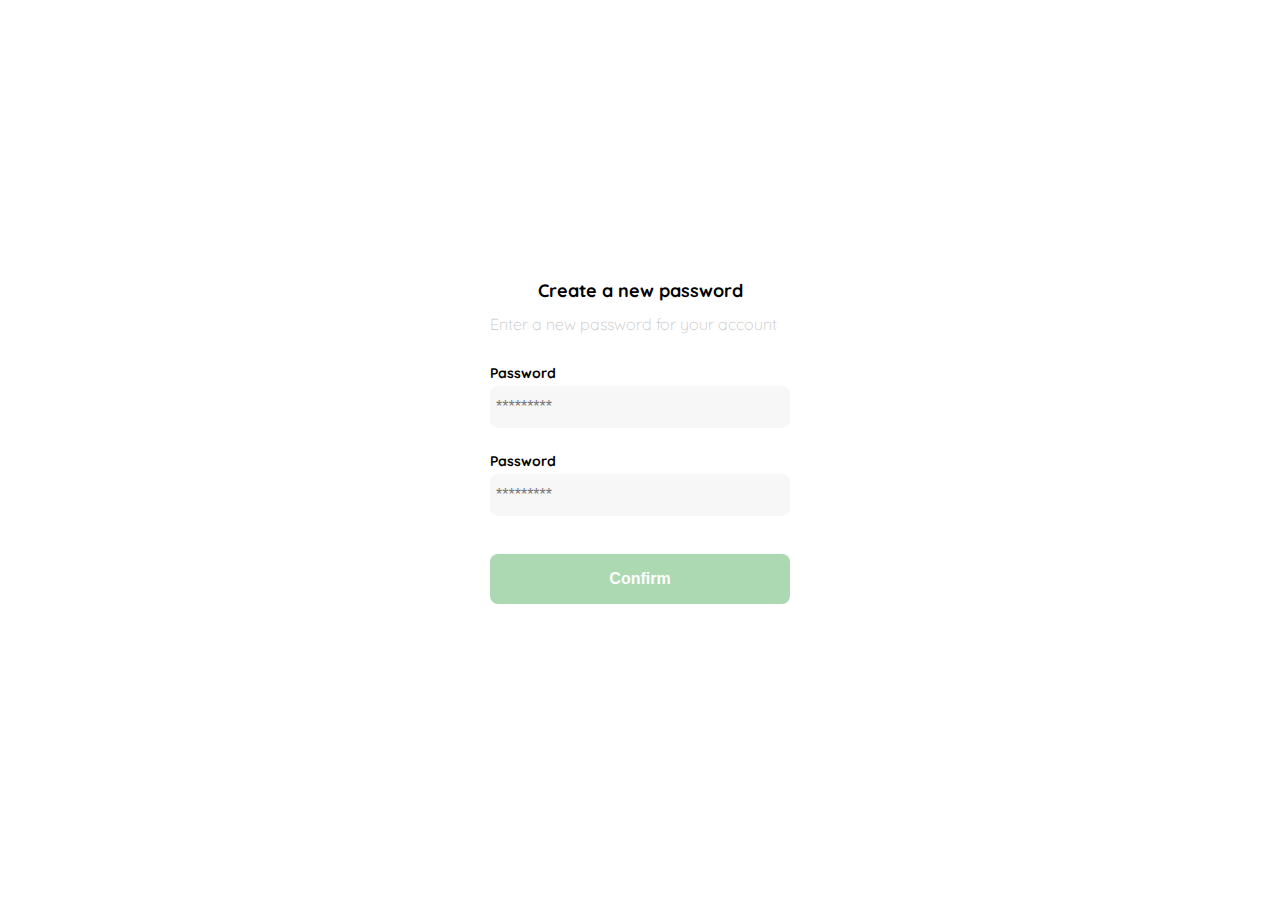
<file: creacion-de-contrasena.html>
<!DOCTYPE html>
<html lang="en">
<head>
    <meta charset="UTF-8">
    <meta name="viewport" content="width=device-width, initial-scale=1.0">
    <link rel="stylesheet" href="./css/style-password.css">
    <link rel="stylesheet" href="./css/media-queries.css"> 
    <link rel="preconnect" href="https://fonts.googleapis.com">
    <link rel="preconnect" href="https://fonts.gstatic.com" crossorigin>
    <link href="https://fonts.googleapis.com/css2?family=Quicksand:wght@300..700&display=swap" rel="stylesheet">
    <title>creacion de contraseña</title>
</head>
<body>
    <div class="login">
        <div class="form-container">
            <img src="./assets/Platzi_YardSale_Logos/logo_yard_sale.svg" alt="logo" class="logo">
            <h1 class="title"> Create a new password</h1>
            <p class="subtitle">Enter a new password for your account</p>
            <form action="/" class="form">
                <label for="password" class="label">Password</label>
                <input type="password" id="password" placeholder="*********" class="input input-password">

                <label for="new-password" class="label">Password</label>
                <input type="password" id="new-password" placeholder="*********" class="input input-password">

                <input type="submit" value="Confirm" class="primary-button login-button">
            </form>
        </div>
    </div>
</body>
</html>
</file>
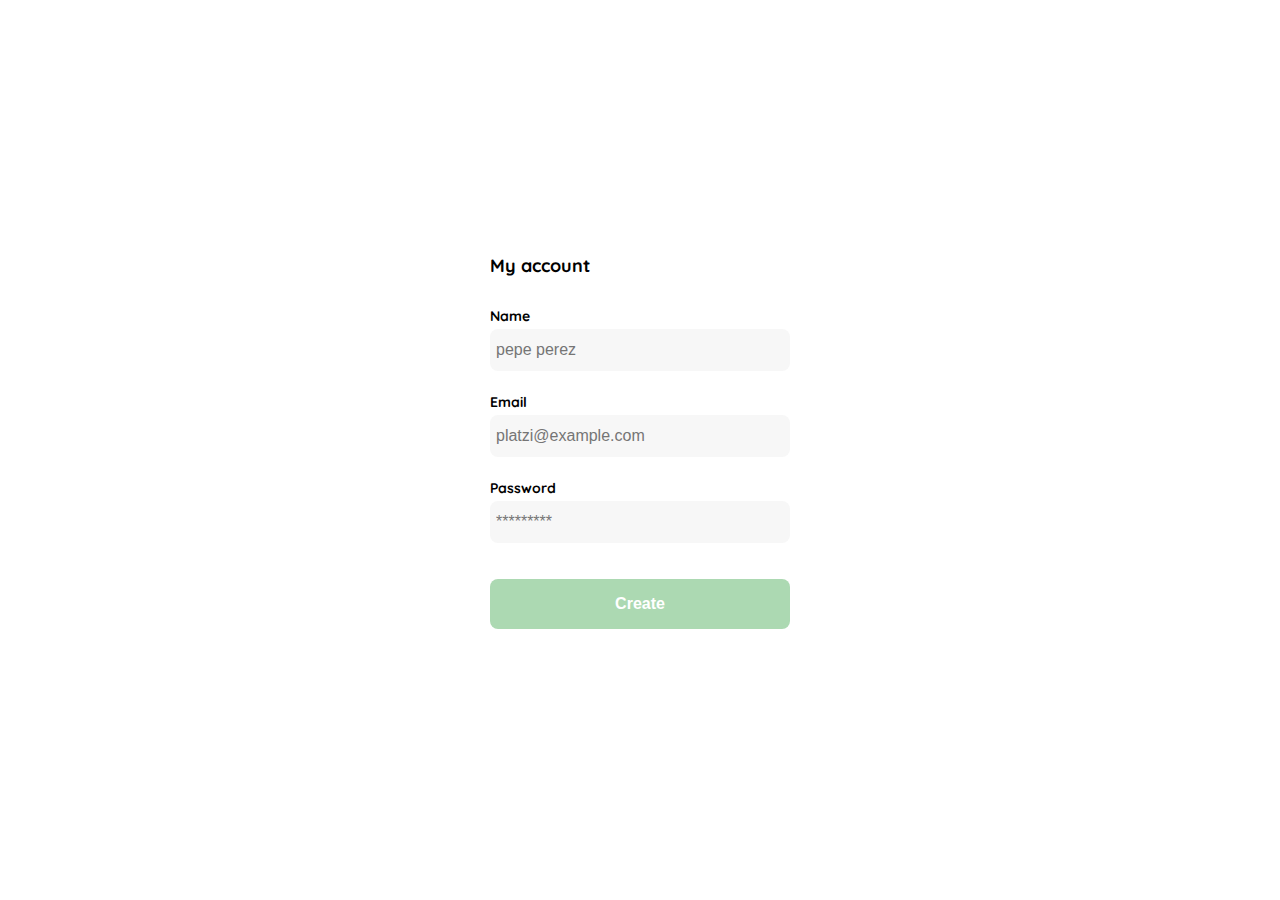
<file: create-and-edit-my-account.html>
<!DOCTYPE html>
<html lang="en">
<head>
    <meta charset="UTF-8">
    <meta name="viewport" content="width=device-width, initial-scale=1.0">
    <link rel="stylesheet" href="./css/style-create-edit.css">
    <link rel="stylesheet" href="./css/media-queries.css"> 
    <link rel="preconnect" href="https://fonts.googleapis.com">
    <link rel="preconnect" href="https://fonts.gstatic.com" crossorigin>
    <link href="https://fonts.googleapis.com/css2?family=Quicksand:wght@300..700&display=swap" rel="stylesheet">
    <title>creacion y edicion de cuenta </title>
</head>
<body>
    <div class="login">
        <div class="form-container">           
            <h1 class="title">My account</h1>

            <form action="/" class="form">
                <div>
                    <label for="name" class="label">Name</label>
                    <input type="text" id="name" placeholder="pepe perez" class="input input-name">
    
                    <label for="email" class="label">Email</label>
                    <input type="text" id="email" placeholder="platzi@example.com" class="input input-email">
    
                    <label for="password" class="label">Password</label>
                    <input type="password" id="password" placeholder="*********" class="input input-password">
                </div>

                <input type="submit" value="Create" class="primary-button login-button">
            </form>
        </div>
    </div>
</body>
</html>
</file>
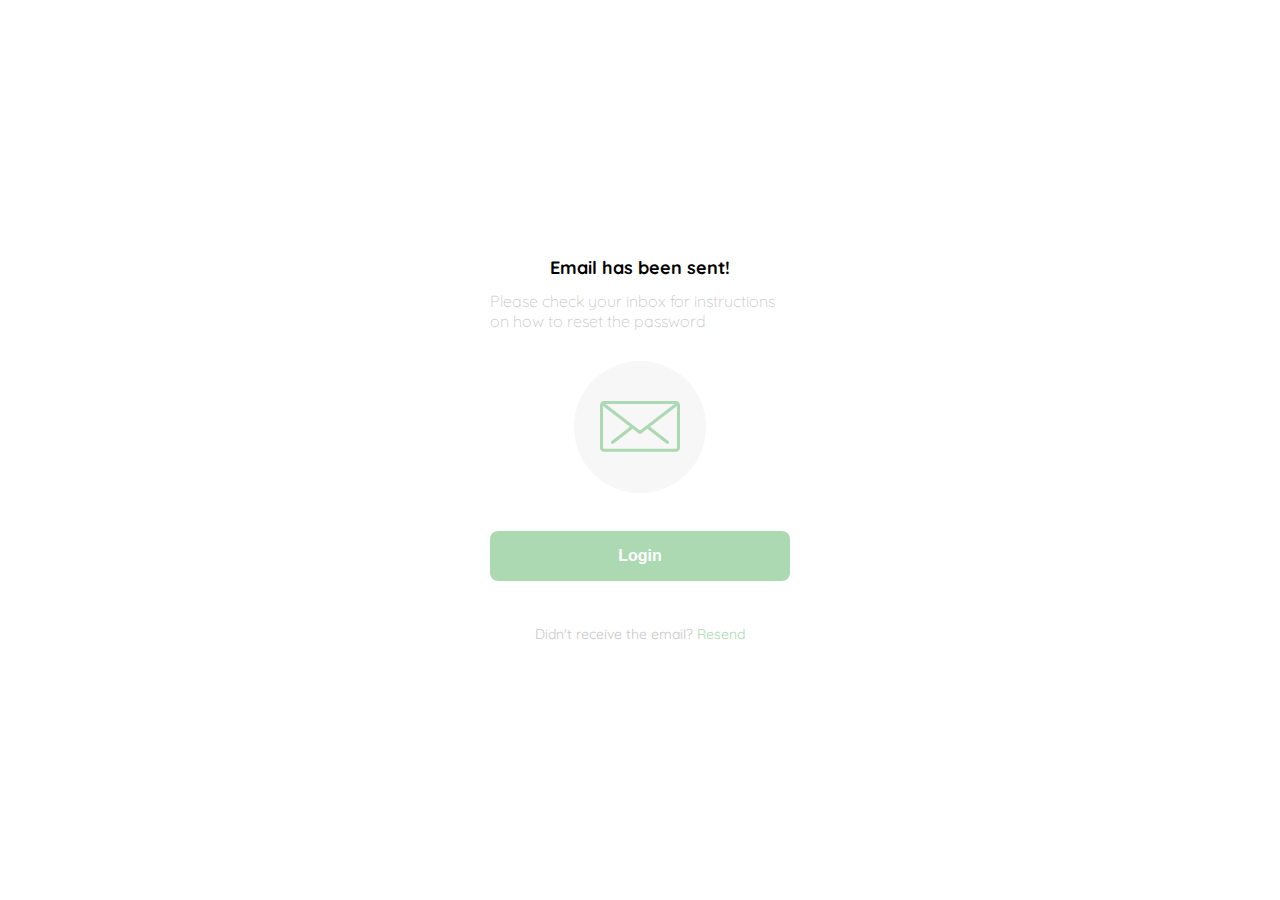
<file: email-enviado.html>
<!DOCTYPE html>
<html lang="en">
<head>
    <meta charset="UTF-8">
    <meta name="viewport" content="width=device-width, initial-scale=1.0">
    <link rel="stylesheet" href="./css/style-enviado.css">
    <link rel="stylesheet" href="./css/media-queries.css"> 
    <link rel="preconnect" href="https://fonts.googleapis.com">
    <link rel="preconnect" href="https://fonts.gstatic.com" crossorigin>
    <link href="https://fonts.googleapis.com/css2?family=Quicksand:wght@300..700&display=swap" rel="stylesheet">
    <title>email enviado</title>
</head>
<body>
    <div class="login">
        <div class="form-container">
            <img src="./assets/Platzi_YardSale_Logos/logo_yard_sale.svg" alt="logo" class="logo">
            <h1 class="title"> Email has been sent!</h1>
            <p class="subtitle">Please check your inbox for instructions on how to reset the password</p>

            <div class="email-image">
                <img src="./assets/Platzi_YardSale_Icons/email.svg" alt="email">
            </div>
            <button class="primary-button login-button">Login</button>
            <p class="resend">
                <span>Didn't receive the email?</span>
                <a href="">Resend</a>
            </p>
        </div>
    </div>
</body>
</html>
</file>
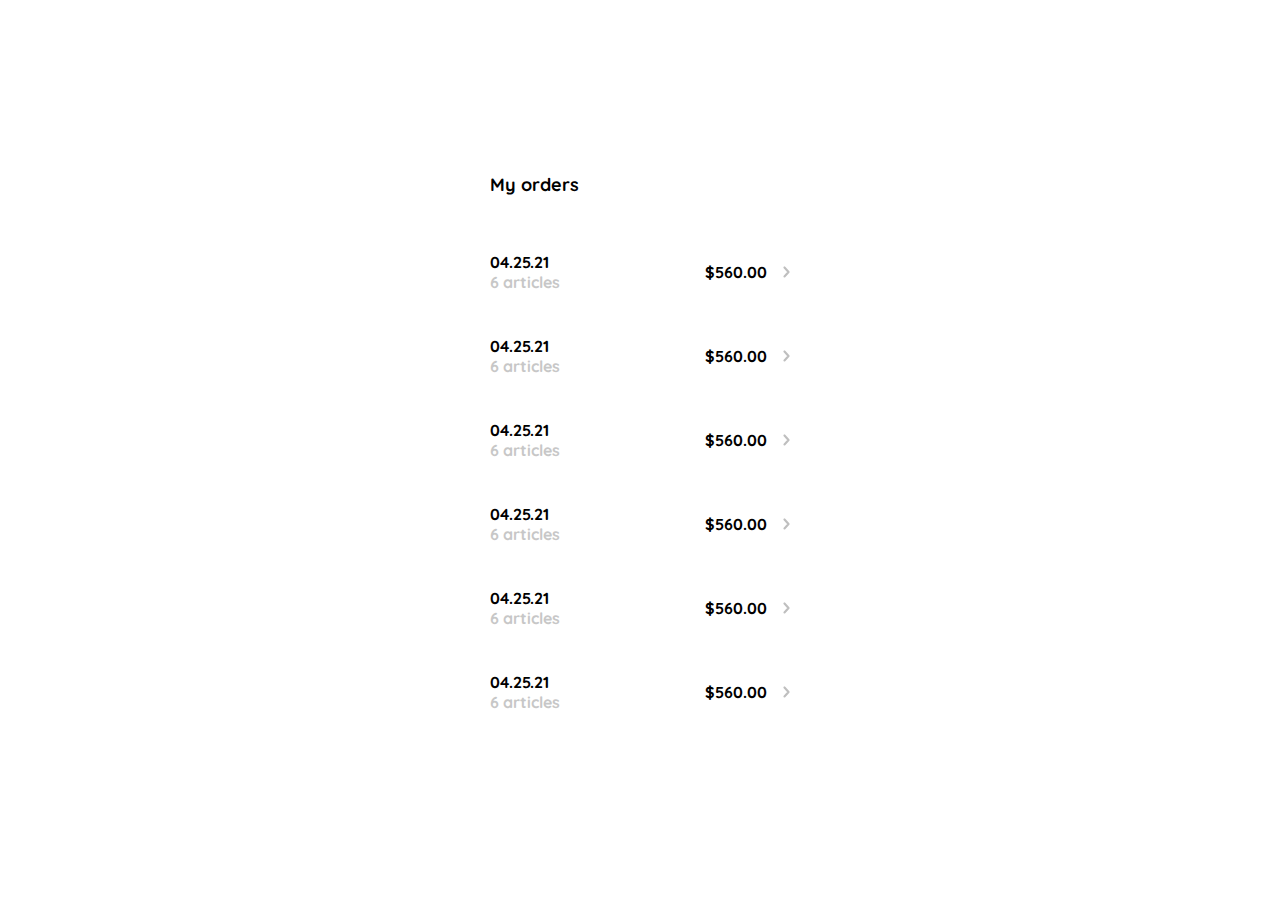
<file: list-order.html>
<!DOCTYPE html>
<html lang="en">
<head>
    <meta charset="UTF-8">
    <meta name="viewport" content="width=device-width, initial-scale=1.0">
    <link rel="stylesheet" href="./css/style-list-order.css">
    <link rel="stylesheet" href="./css/media-queries.css"> 
    <link rel="preconnect" href="https://fonts.googleapis.com">
    <link rel="preconnect" href="https://fonts.gstatic.com" crossorigin>
    <link href="https://fonts.googleapis.com/css2?family=Quicksand:wght@300..700&display=swap" rel="stylesheet">
    <title>List my orders</title>
</head>
<body>
    <div class="my-order">
        <div class="my-order-container">
            <h1 class="title-my-order">My orders</h1>
            <div class="my-order-content">
                <div class="order">
                    <p>
                        <span>04.25.21</span>
                        <span>6 articles</span>
                    </p>
                    <p>$560.00</p>
                    <img src="./assets/Platzi_YardSale_Icons/flechita.svg" alt="arrow">
                </div>

                <div class="order">
                    <p>
                        <span>04.25.21</span>
                        <span>6 articles</span>
                    </p>
                    <p>$560.00</p>
                    <img src="./assets/Platzi_YardSale_Icons/flechita.svg" alt="arrow">
                </div>

                <div class="order">
                    <p>
                        <span>04.25.21</span>
                        <span>6 articles</span>
                    </p>
                    <p>$560.00</p>
                    <img src="./assets/Platzi_YardSale_Icons/flechita.svg" alt="arrow">
                </div>

                <div class="order">
                    <p>
                        <span>04.25.21</span>
                        <span>6 articles</span>
                    </p>
                    <p>$560.00</p>
                    <img src="./assets/Platzi_YardSale_Icons/flechita.svg" alt="arrow">
                </div>

                <div class="order">
                    <p>
                        <span>04.25.21</span>
                        <span>6 articles</span>
                    </p>
                    <p>$560.00</p>
                    <img src="./assets/Platzi_YardSale_Icons/flechita.svg" alt="arrow">
                </div>

                <div class="order">
                    <p>
                        <span>04.25.21</span>
                        <span>6 articles</span>
                    </p>
                    <p>$560.00</p>
                    <img src="./assets/Platzi_YardSale_Icons/flechita.svg" alt="arrow">
                </div>

            </div>
        </div>
    </div>
</body>
</html>
</file>
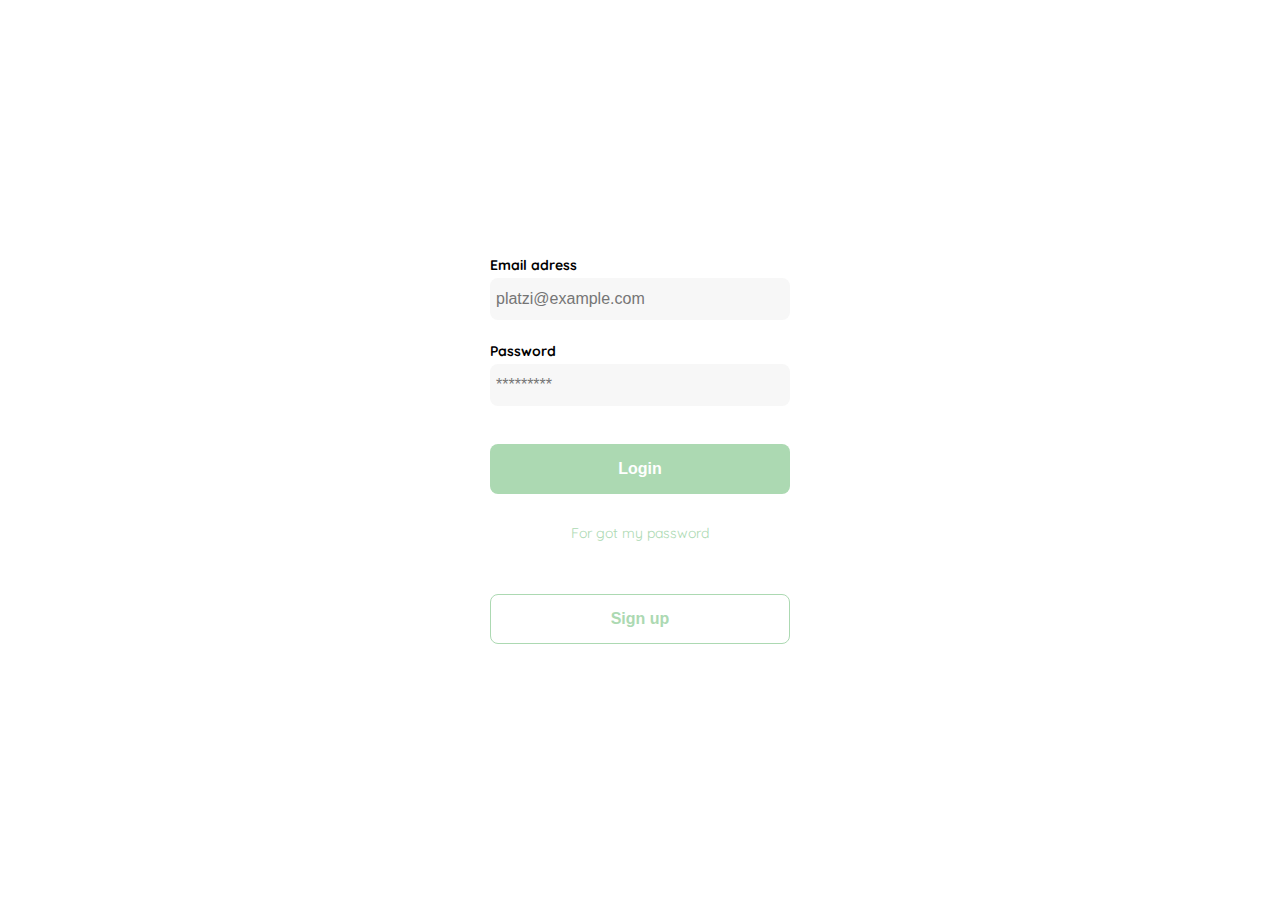
<file: login.html>
<!DOCTYPE html>
<html lang="en">
<head>
    <meta charset="UTF-8">
    <meta name="viewport" content="width=device-width, initial-scale=1.0">
    <link rel="stylesheet" href="./css/style-login.css">
    <link rel="stylesheet" href="./css/media-queries.css"> 
    <link rel="preconnect" href="https://fonts.googleapis.com">
    <link rel="preconnect" href="https://fonts.gstatic.com" crossorigin>
    <link href="https://fonts.googleapis.com/css2?family=Quicksand:wght@300..700&display=swap" rel="stylesheet">
    <title>Login</title>
</head>
<body>
    <div class="login">
        <div class="form-container">
            <img src="./assets/Platzi_YardSale_Logos/logo_yard_sale.svg" alt="logo" class="logo">
        
            <form action="/" class="form">
                <label for="email" class="label">Email adress</label>
                <input type="text" id="email" placeholder="platzi@example.com" class="input input-email">

                <label for="password" class="label">Password</label>
                <input type="password" id="new-password" placeholder="*********" class="input input-password">

                <input type="submit" value="Login" class="primary-button login-button">
                <a href="">For got my password</a>
            </form>

            <button class="secondary-button signup-button">Sign up</button>
        </div>
    </div>
</body>
</html>
</file>
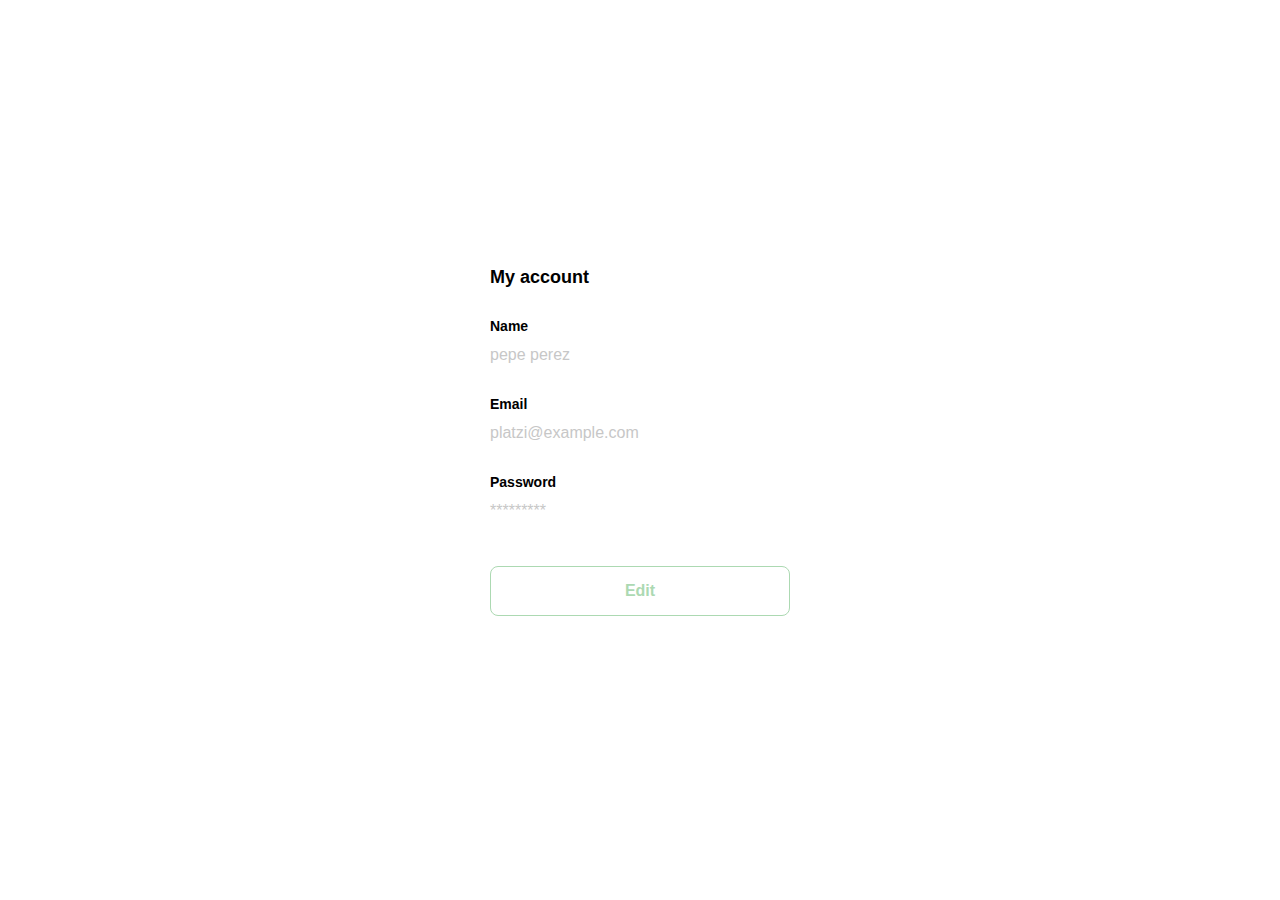
<file: my-account.html>
<!DOCTYPE html>
<html lang="en">
<head>
    <meta charset="UTF-8">
    <meta name="viewport" content="width=device-width, initial-scale=1.0">
    <link rel="stylesheet" href="./css/style-my-account.css">
    <link rel="stylesheet" href="./css/media-queries.css"> 
    <title>mi cuenta</title>
</head>
<body>
    <div class="login">
        <div class="form-container">           
            <h1 class="title">My account</h1>

            <form action="/" class="form">
                <div>
                    <label for="name" class="label">Name</label>
                    <p class="value">pepe perez</p>

                    <label for="email" class="label">Email</label>
                    <p class="value">platzi@example.com</p>
                    
                    <label for="password" class="label">Password</label>
                    <p class="value">*********</p>
                </div>

                <input type="submit" value="Edit" class="secondary-button login-button">
            </form>
        </div>
    </div>
</body>
</html>
</file>
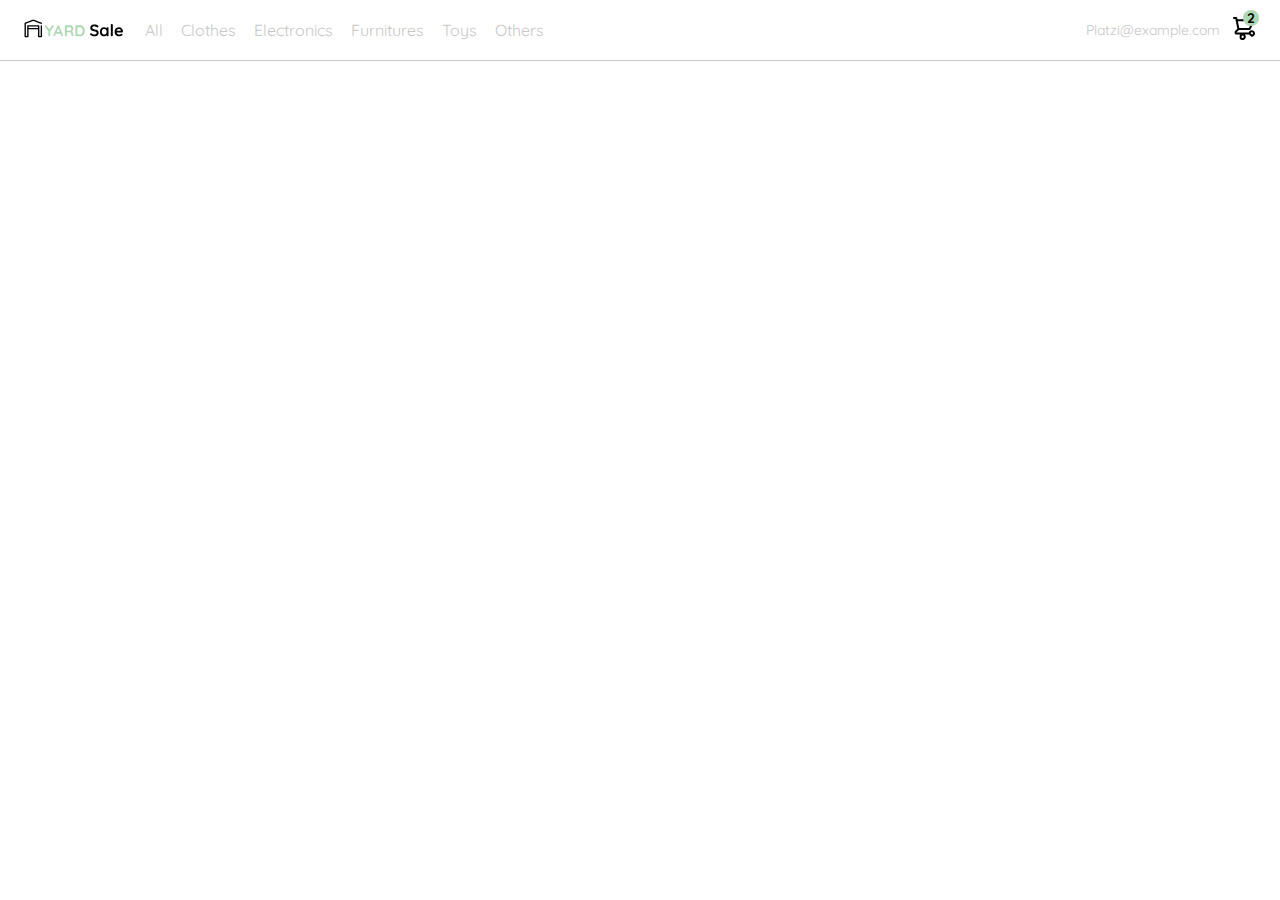
<file: navbar.html>
<!DOCTYPE html>
<html lang="en">
<head>
    <meta charset="UTF-8">
    <meta name="viewport" content="width=device-width, initial-scale=1.0">
    <link rel="stylesheet" href="./css/style-navbar.css">
    <link rel="stylesheet" href="./css/media-queries.css"> 
    <link rel="preconnect" href="https://fonts.googleapis.com">
    <link rel="preconnect" href="https://fonts.gstatic.com" crossorigin>
    <link href="https://fonts.googleapis.com/css2?family=Quicksand:wght@300..700&display=swap" rel="stylesheet">
    <title>Navbar</title>
</head>
<body>
   <nav>
    <img src="./assets/Platzi_YardSale_Icons/icon_menu.svg" alt="menu" class="menu">

    <div class="navbar-left">
        <img src="./assets/Platzi_YardSale_Logos/logo_yard_sale.svg" alt="logo" class="logo">
        <ul>
            <li>
                <a href="">All</a>
            </li>
            <li>
                <a href="">Clothes</a>
            </li>
            <li>
                <a href="">Electronics</a>
            </li>
            <li>
                <a href="">Furnitures</a>
            </li>
            <li>
                <a href="">Toys</a>
            </li>
            <li>
                <a href="">Others</a>
            </li>

        </ul>
    </div>
    <div class="navbar-right">
        <ul>
            <li class="navbar-email">Platzi@example.com</li>
            <li class="navbar-shopping-card">
                <img src="./assets/Platzi_YardSale_Icons/icon_shopping_cart.svg" alt="shopping cart">
                <div>2</div>
            </li>
        </ul>
    </div>
   </nav> 
</body>
</html>
</file>
<file: css/style-password.css>
:root {
    --white: #ffffff;
    --black: #000000;
    --very-light-pink: #c7c7c7;
    --text-input-field:#f7f7f7;
    --hospital-green: #acd9b2;
    --sm: 14px;
    --md: 16px;
    --lg: 18px;
}
body {
    margin: 0;
    font-family: "Quicksand", sans-serif;
}
.login {
    width: 100%;
    height: 100vh;
    display: grid;
    place-items: center;
}
.form-container {
    display: grid;
    grid-template-rows: auto 1fr auto;
    width: 300px;
}
.logo {
    width: 150px;
    margin-bottom: 50px;
    justify-self: center;
    display: none;
}
.title {
    font-size: var(--lg);
    margin-bottom:  12px;
    text-align: center;
}
.subtitle {
    color: var(--very-light-pink);
    font-size: var(--md);
    font-weight: 300;
    margin-top: 0;
    margin-bottom: 30px;
}
.form {
    display: flex;
    flex-direction: column;
}
.label {
    font-size: var(--sm);
    font-weight: bold;
    margin-bottom: 4px;
}
.input {
    background-color: var(--text-input-field);
    border: none;
    border-radius: 8px;
    height: 30px;
    font-size: var(--md);
    padding: 6px;
    margin-bottom: 24px;
}
.primary-button {
    background-color: var(--hospital-green);
    border-radius: 8px;
    border: none;
    color: var(--white);
    width: 100%;
    cursor: pointer;
    font-size: var(--md);
    font-weight: bold;
    height: 50px;
}
.login-button {
    margin-top: 14px;
    margin-bottom: 30px;
}
</file>
<file: css/media-queries.css>
@media (max-width: 640px) {
    .logo {
        display: block;
    }
    .secondary-button {
        position: absolute;
        bottom: 20px;
        width: inherit;  
    }
    .form-container {
        height: 100%;
    }
    .form {
        height: 100%;
        justify-content: space-between;
    }
    .cards-container {
            display: grid;
            grid-template-columns: repeat(auto-fill, 140px);
    }
    .product-card {
        width: 140px;
    }
    .product-card img {
        width: 140px;
        height: 140px;
    }

    .menu {
        display: block;
    }
    .navbar-left ul {
        display: none;
    }
    .navbar-email {
        display: none;
    }

    .product-detail {
        width: 100%;
    }
}
</file>
<file: css/style-create-edit.css>
:root {
    --white: #ffffff;
    --black: #000000;
    --very-light-pink: #c7c7c7;
    --text-input-field:#f7f7f7;
    --hospital-green: #acd9b2;
    --sm: 14px;
    --md: 16px;
    --lg: 18px;
}
body {
    margin: 0;
    font-family: "Quicksand", sans-serif;
}
.login {
    width: 100%;
    height: 100vh;
    display: grid;
    place-items: center;
}
.form-container {
    display: grid;
    grid-template-rows: auto 1fr auto;
    width: 300px;
}
.logo {
    width: 150px;
    margin-bottom: 50px;
    justify-self: center;
    display: none;
}
.title {
    font-size: var(--lg);
    margin-bottom:  30px;

}

.form {
    display: flex;
    flex-direction: column;
}
.form div {
    display: flex;
    flex-direction: column;
}
.label {
    font-size: var(--sm);
    font-weight: bold;
    margin-bottom: 4px;
}
.input {
    background-color: var(--text-input-field);
    border: none;
    border-radius: 8px;
    height: 30px;
    font-size: var(--md);
    padding: 6px;
    margin-bottom: 24px;
}
.input-name, .input-email, .input-password {
    margin-bottom: 22px;
}
.primary-button {
    background-color: var(--hospital-green);
    border-radius: 8px;
    border: none;
    color: var(--white);
    width: 100%;
    cursor: pointer;
    font-size: var(--md);
    font-weight: bold;
    height: 50px;
}
.login-button {
    margin-top: 14px;
    margin-bottom: 30px;
}
</file>
<file: css/style-enviado.css>
:root {
    --white: #ffffff;
    --black: #000000;
    --very-light-pink: #c7c7c7;
    --text-input-field:#f7f7f7;
    --hospital-green: #acd9b2;
    --sm: 14px;
    --md: 16px;
    --lg: 18px;
}
body {
    margin: 0;
    font-family: "Quicksand", sans-serif;
}
.login {
    width: 100%;
    height: 100vh;
    display: grid;
    place-items: center;
}
.form-container {
    display: grid;
    grid-template-rows: auto 1fr auto;
    width: 300px;
    justify-items: center;
}
.logo {
    width: 150px;
    margin-bottom: 50px;
    justify-self: center;
    display: none;
}
.title {
    font-size: var(--lg);
    margin-bottom:  12px;
    text-align: center;
}
.subtitle {
    color: var(--very-light-pink);
    font-size: var(--md);
    font-weight: 300;
    margin-top: 0;
    margin-bottom: 30px;
}
.email-image {
    width: 132px;
    height: 132px;
    border-radius: 50%;
    background-color: var(--text-input-field);
    display: flex;
    justify-content: center;
    align-items: center;
    margin-bottom: 24px;
}
.email-image img {
    width: 80px;
}
.resend {
    font-size: var(--sm);
}
.resend span {
    color: var(--very-light-pink);
}
.resend a {
    color: var(--hospital-green);
    text-decoration: none;
}
.primary-button {
    background-color: var(--hospital-green);
    border-radius: 8px;
    border: none;
    color: var(--white);
    width: 100%;
    cursor: pointer;
    font-size: var(--md);
    font-weight: bold;
    height: 50px;
}
.login-button {
    margin-top: 14px;
    margin-bottom: 30px;
}
</file>
<file: css/style-list-order.css>
:root {
    --white: #ffffff;
    --black: #000000;
    --very-light-pink: #c7c7c7;
    --text-input-field:#f7f7f7;
    --hospital-green: #acd9b2;
    --sm: 14px;
    --md: 16px;
    --lg: 18px;
}
body {
    margin: 0;
    font-family: "Quicksand", sans-serif;
}
.my-order {
    width: 100%;
    height: 100vh;
    display: grid;
    place-items: center;
}
.title-my-order {
    font-size: var(--lg);
    margin-bottom: 40px;
}
.my-order-container {
    display: grid;
    grid-template-rows: auto 1fr auto;
    width: 300px;
}
.my-order-content {
    display: flex;
    flex-direction: column;
}
.order {
    display: grid;
    grid-template-columns: auto 1fr auto;
    gap: 16px;
    align-items: center;
    margin-bottom: 12px;
}
.order p:nth-child(1) {
    display: flex;
    flex-direction: column;
    font-weight: bold;
}
.order p span:nth-child(2) {
    font-size: var(sm);
    color: var(--very-light-pink);
}
.order p:nth-child(2) {
    text-align: end;
    font-weight: bold;   
}
</file>
<file: css/style-login.css>
:root {
    --white: #ffffff;
    --black: #000000;
    --very-light-pink: #c7c7c7;
    --text-input-field:#f7f7f7;
    --hospital-green: #acd9b2;
    --sm: 14px;
    --md: 16px;
    --lg: 18px;
}
body {
    margin: 0;
    font-family: "Quicksand", sans-serif;
}
.login {
    width: 100%;
    height: 100vh;
    display: grid;
    place-items: center;
}
.form-container {
    display: grid;
    grid-template-rows: auto 1fr auto;
    width: 300px;
}
.logo {
    width: 150px;
    margin-bottom: 50px;
    justify-self: center;
    display: none;
}

.form {
    display: flex;
    flex-direction: column;
}
.form a {
    color: var(--hospital-green);
    font-size: var(--sm);
    text-align: center;
    text-decoration: none;
    margin-bottom: 52px;
}
.label {
    font-size: var(--sm);
    font-weight: bold;
    margin-bottom: 4px;
}
.input {
    background-color: var(--text-input-field);
    border: none;
    border-radius: 8px;
    height: 30px;
    font-size: var(--md);
    padding: 6px;
    margin-bottom: 24px;
}
.input-email {
    margin-bottom: 22px;
}
.primary-button {
    background-color: var(--hospital-green);
    border-radius: 8px;
    border: none;
    color: var(--white);
    width: 100%;
    cursor: pointer;
    font-size: var(--md);
    font-weight: bold;
    height: 50px;
}
.secondary-button {
    background-color: var(--white);
    border-radius: 8px;
    border: 1px solid var(--hospital-green);
    color: var(--hospital-green);
    width: 100%;
    cursor: pointer;
    font-size: var(--md);
    font-weight: bold;
    height: 50px;
}
.login-button {
    margin-top: 14px;
    margin-bottom: 30px;
}
</file>
<file: css/style-my-account.css>
:root {
    --white: #ffffff;
    --black: #000000;
    --very-light-pink: #c7c7c7;
    --text-input-field:#f7f7f7;
    --hospital-green: #acd9b2;
    --sm: 14px;
    --md: 16px;
    --lg: 18px;
}
body {
    margin: 0;
    font-family: "Quicksand", sans-serif;
}
.login {
    width: 100%;
    height: 100vh;
    display: grid;
    place-items: center;
}
.form-container {
    display: grid;
    grid-template-rows: auto 1fr auto;
    width: 300px;
}
.logo {
    width: 150px;
    margin-bottom: 50px;
    justify-self: center;
    display: none;
}
.title {
    font-size: var(--lg);
    margin-bottom:  30px;

}

.form {
    display: flex;
    flex-direction: column;
}
.form div {
    display: flex;
    flex-direction: column;
}
.label {
    font-size: var(--sm);
    font-weight: bold;
    margin-bottom: 4px;
}
.value {
    color: var(--very-light-pink);
    font-size: var(--md);
    margin:  8px 0 32px  0;
}

.secondary-button {
    background-color: var(--white);
    border-radius: 8px;
    border: 1px solid var(--hospital-green);
    color: var(--hospital-green);
    width: 100%;
    cursor: pointer;
    font-size: var(--md);
    font-weight: bold;
    height: 50px;
}
.login-button {
    margin-top: 14px;
    margin-bottom: 30px;
}
</file>
<file: css/style-navbar.css>
:root {
    --white: #ffffff;
    --black: #000000;
    --very-light-pink: #c7c7c7;
    --text-input-field:#f7f7f7;
    --hospital-green: #acd9b2;
    --sm: 14px;
    --md: 16px;
    --lg: 18px;
}
body {
    margin: 0;
    font-family: "Quicksand", sans-serif;
}
nav {
    display: flex;
    justify-content: space-between;
    padding: 0 24px;
    border-bottom: 1px solid var(--very-light-pink);
}
.menu {
    display: none;
}
.logo {
    width: 100px;
}
.navbar-left ul, .navbar-right ul {
    list-style: none;
    padding: 0;
    margin: 0;
    display: flex;
    align-items: center;
    height: 60px;
}
.navbar-left {
    display: flex;
}
.navbar-left ul {
    margin-left: 12px;
}
.navbar-left ul li a, .navbar-right ul li a {
    text-decoration: none;
    color: var(--very-light-pink);
    border: 1px solid var(--white);
    padding: 8px;
    border-radius: 8px;
}
.navbar-left ul li a:hover, .navbar-right ul li a:hover {
    text-decoration: none;
    color: var(--hospital-green);
    border: 1px solid var(--hospital-green);
}
.navbar-email {
    color: var(--very-light-pink);
    font-size: var(--sm);
    margin-right: 12px;
}
.navbar-shopping-card {
    position: relative;
}
.navbar-shopping-card div {
    width: 16px;
    height: 16px;
    background-color: var(--hospital-green);
    border-radius: 50%;
    font-size: var(--sm);
    font-weight: bold;
    position: absolute;
    top: -6px;
    right: -3px;
    display: flex;
    justify-content: center;
    align-items: center;
}
</file>
